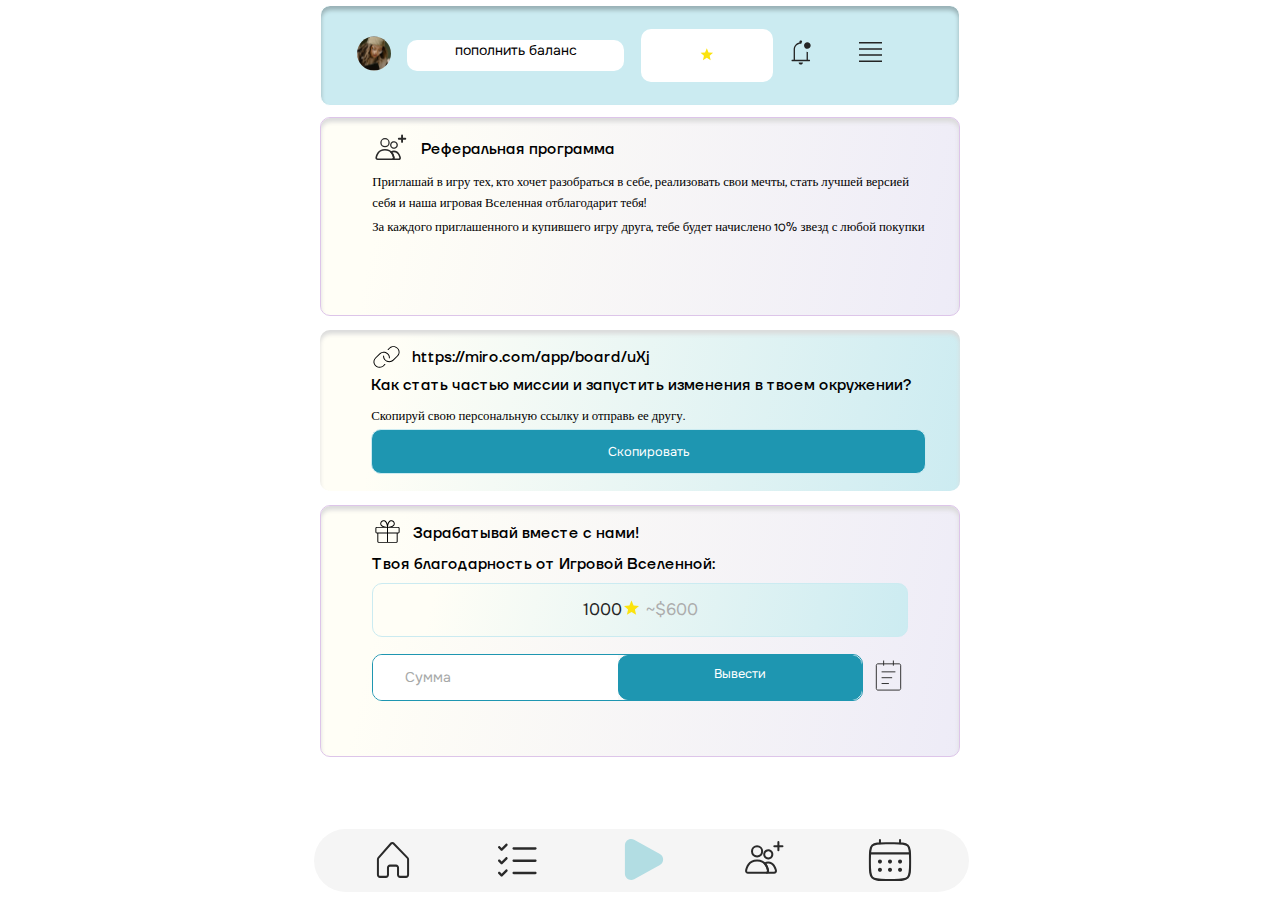
<file: page3.html>
<!DOCTYPE html><html lang="ru"><head><meta charset="UTF-8"><meta name="viewport" content="width=device-width,initial-scale=1"><meta http-equiv="X-UA-Compatible" content="ie=edge"><title>IGame</title><script src="https://telegram.org/js/telegram-web-app.js"></script><link rel="stylesheet" href="css/style.min.css"></head><body style="background-color:white; overflow: hidden;"><header class="header"><div class="header__container"><div class="header__inner"><div class="logo"><a href="#" id="avatarLink"><img src="icons/Ellipse 1.svg" alt="logo"></a></div><div class="about"><div class="about__name"><span id="userName"></span></div><div class="about__balancegive"><a href="#">пополнить баланс</a></div></div><div class="balance"><span id="balance"></span><a href="#"><svg xmlns="http://www.w3.org/2000/svg" width="15" height="15" viewBox="0 0 15 15" fill="none"><path d="M3.64062 13.125L4.65625 8.73438L1.25 5.78125L5.75 5.39062L7.5 1.25L9.25 5.39062L13.75 5.78125L10.3437 8.73438L11.3594 13.125L7.5 10.7969L3.64062 13.125Z" fill="#FBE30E"/></svg></a></div><nav class="options"><a href="#" class="notification"><svg xmlns="http://www.w3.org/2000/svg" width="25" height="25" viewBox="0 0 25 25" fill="none"><path d="M11.7732 24.5833C11.183 24.5833 10.6794 24.3752 10.2623 23.9589C9.84531 23.5436 9.6368 23.0441 9.6368 22.4604H13.9175C13.9175 23.0476 13.7077 23.5484 13.288 23.9629C12.8675 24.3765 12.3625 24.5833 11.7732 24.5833ZM3.16266 21.1446C2.97447 21.1446 2.8172 21.0816 2.69085 20.9554C2.56451 20.8292 2.50089 20.6728 2.50001 20.4861C2.49913 20.2994 2.56274 20.1435 2.69085 20.0181C2.81897 19.8928 2.97624 19.8302 3.16266 19.8302H4.64171V9.41557C4.64171 7.69798 5.1895 6.18765 6.28509 4.88457C7.38068 3.58148 8.7696 2.76957 10.4519 2.44884V1.73113C10.4519 1.36571 10.5804 1.05549 10.8375 0.800484C11.0946 0.544599 11.407 0.416656 11.7745 0.416656C12.1421 0.416656 12.4553 0.544599 12.7142 0.800484C12.973 1.05637 13.1025 1.36659 13.1025 1.73113V1.82972C12.9107 2.12679 12.7429 2.42605 12.5989 2.72751C12.4548 3.02896 12.3422 3.34969 12.2609 3.6897L12.025 3.66342C11.9481 3.6564 11.8655 3.6529 11.7772 3.6529C10.1665 3.6529 8.79522 4.21374 7.66341 5.33543C6.5316 6.45712 5.96613 7.81716 5.96702 9.41557V19.8302H17.5886V11.8408C17.7989 11.8802 18.0158 11.9113 18.2394 11.9341C18.4629 11.9569 18.6873 11.96 18.9126 11.9433V19.8302H20.3917C20.5799 19.8302 20.7371 19.8933 20.8635 20.0195C20.9907 20.1456 21.0543 20.3021 21.0543 20.4887C21.0543 20.6754 20.9907 20.8314 20.8635 20.9567C20.7363 21.082 20.579 21.1446 20.3917 21.1446H3.16266ZM18.356 8.83457C17.4362 8.83457 16.6534 8.51515 16.0076 7.87632C15.3617 7.23748 15.0392 6.46238 15.0401 5.551C15.041 4.63963 15.3626 3.86322 16.0049 3.22175C16.6472 2.58029 17.4292 2.26043 18.3507 2.26218C19.2722 2.26394 20.0542 2.58292 20.6965 3.21912C21.3388 3.85533 21.6622 4.63087 21.6666 5.54575C21.671 6.46062 21.349 7.2366 20.7005 7.87369C20.052 8.51077 19.27 8.83063 18.3547 8.83325" fill="#242424"/></svg> </a><a href="#" class="settings"><svg xmlns="http://www.w3.org/2000/svg" width="25" height="25" viewBox="0 0 25 25" fill="none"><path fill-rule="evenodd" clip-rule="evenodd" d="M23 3.53846H0V2H23V3.53846ZM23 9.69231H0V8.15385H23V9.69231ZM23 15.8462H0V14.3077H23V15.8462ZM23 22H0V20.4615H23V22Z" fill="#242424"/></svg></a></nav></div></div></header><section><div class="referal-programm"><div class="referal-programm__maintext"><img src="icons/group-add.svg" alt="referal"><h2 class="h2-referal">Реферальная программа</h2></div><div class="referal-programm__p"><p>Приглашай в игру тех, кто хочет разобраться в себе, реализовать свои мечты, стать лучшей﻿ версией себя и наша игровая Вселенная отблагодарит тебя!</p><p>За каждого приглашенного и купившего игру друга, тебе будет начислено 10% звезд с любой покупки</p></div></div></section><section><div class="referal-link"><div class="referal-link__maintext"><img src="icons/link.svg" alt="link"><h2 class="h2-referal">https://miro.com/app/board/uXj</h2></div><div class="referal-link__p"><h2 class="h2-referal">Как стать частью миссии и запустить изменения в твое﻿м окружении?</h2><p>Скопируй свою персональную ссылку и отправь ее другу.</p></div><a class="referal-link__btn" href="#">Скопировать</a></div></section><section><div class="conclusion"><div class="conclusion__maintext"><img src="icons/gift.svg" alt="logo"><h2 class="h2-referal">Зарабатывай вместе с нами!</h2></div><h2 class="h2-referal">Твоя благодарность от Игровой Вселенной:</h2><div class="currency-block"><div class="currency-amount"><span id="currency-amount">1000<img src="icons/goldstar.svg" alt="star"></span></div><div class="dollar-equivalent">~$<span id="dollar-equivalent">600</span></div></div><div class="currency"><div class="currency-container"><input type="number" id="amount-input" placeholder="Сумма" class="amount-input"> <button id="withdraw-button" class="withdraw-button">Вывести</button></div><a href="#"><img src="icons/transaction.svg" alt="transaction"></a></div></div></section><div class="footer"><ul class="footer__list"><li class="footer__list_1"><a href="/"><img src="icons/footer/home.svg" alt="home"></a></li><li class="footer__list_2"><a href="#"><img src="icons/footer/task.svg" alt="task"></a></li><li class="footer__list_3"><a href="page2.html"><img src="icons/footer/play.svg" alt="play"></a></li><li class="footer__list_4"><a href="page3.html"><img src="icons/footer/add.svg" alt="add"></a></li><li class="footer__list_5"><a href="#"><img src="icons/footer/calendar.svg" alt="calendar"></a></li></ul></div><script src="js/script.js"></script></body></html>
</file>
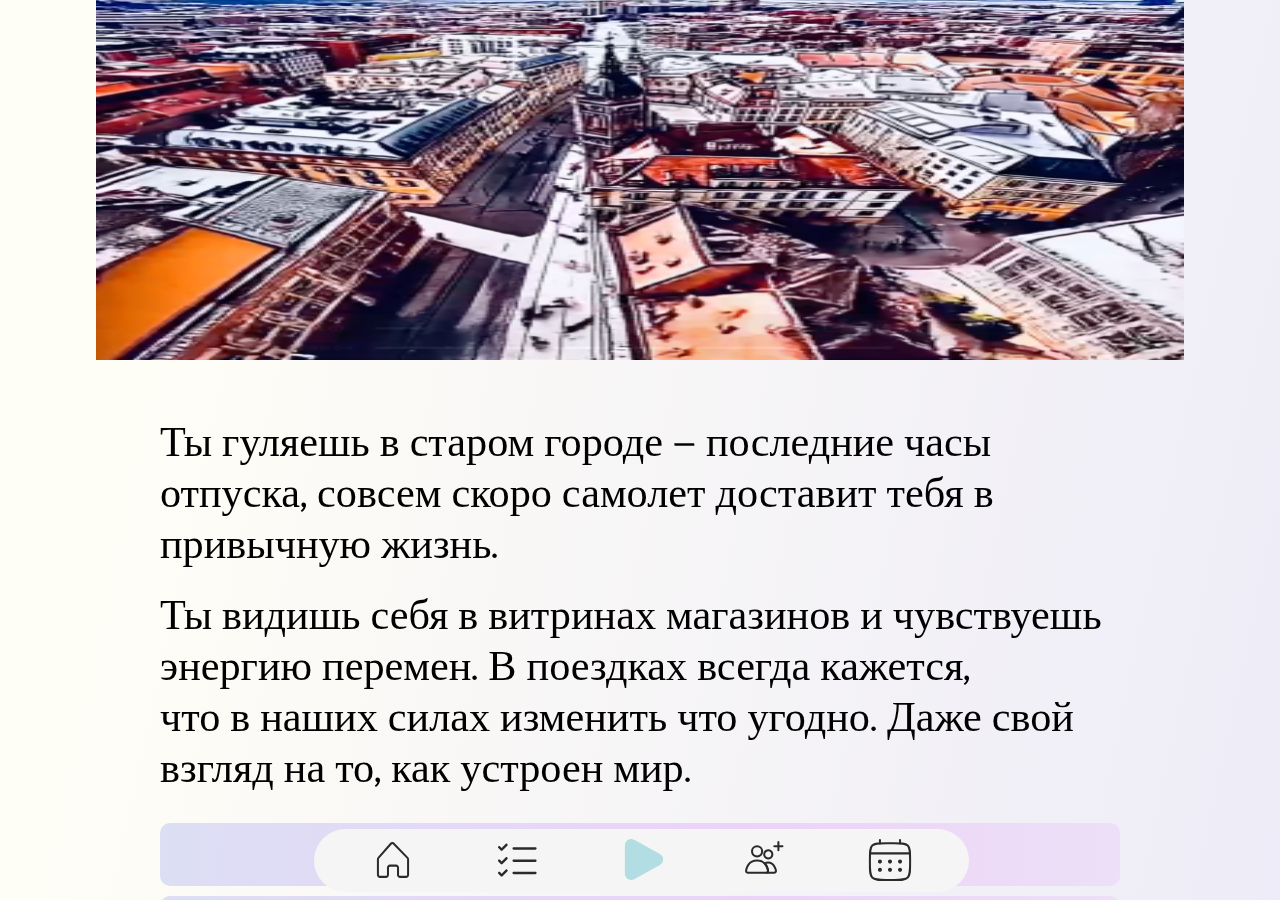
<file: page4.html>
<!DOCTYPE html>
<html lang="ru" style="background-color: white;">

<head>
    <meta charset="UTF-8">
    <meta name="viewport" content="width=device-width,initial-scale=1.0, maximum-scale=1.0,">
    <meta http-equiv="X-UA-Compatible" content="ie=edge">
    <title>IGame</title>
    <script src="https://telegram.org/js/telegram-web-app.js"></script>
    <link href="https://vjs.zencdn.net/8.0.4/video-js.css" rel="stylesheet">
    <link rel="stylesheet" href="https://unpkg.com/swiper/swiper-bundle.min.css">
    <link rel="stylesheet" href="css/style.min.css">
</head>

<body style="overflow: hidden;margin: 0;padding: 0;height: 100%;">

    <body>
        <div class="slider-container">
            <div class="swiper-container">
                <div class="swiper-wrapper">
                    <div class="swiper-slide"><img class="swiper-slide__image" src="icons/imagepage.png" alt="Image">
                        <div class="text-container">
                            <p>Ты гуляешь в старом городе — последние часы отпуска, совсем скоро самолет доставит тебя в
                                привычную жизнь.</p>
                            <p>Ты видишь себя в витринах магазинов и чувствуешь энергию перемен. В поездках всегда
                                кажется, что в наших силах изменить что угодно. Даже свой взгляд на то, как устроен мир.
                            </p>
                        </div>
                        <div class="buttons-container"><a href="#" class="buttons-container__btn">Кнопка 1</a> <a
                                href="#" class="buttons-container__btn">Кнопка 2</a></div>
                        <div class="footer">
                            <ul class="footer__list">
                                <li class="footer__list_1"><a href="/"><img src="icons/footer/home.svg" alt="home"></a>
                                </li>
                                <li class="footer__list_2"><a href="#"><img src="icons/footer/task.svg" alt="task"></a>
                                </li>
                                <li class="footer__list_3"><a href="page2.html"><img src="icons/footer/play.svg"
                                            alt="play"></a></li>
                                <li class="footer__list_4"><a href="page3.html"><img src="icons/footer/add.svg"
                                            alt="add"></a></li>
                                <li class="footer__list_5"><a href="#"><img src="icons/footer/calendar.svg"
                                            alt="calendar"></a></li>
                            </ul>
                        </div>
                    </div>
                    <div class="swiper-slide video-slide"><video id="fullscreen-video"
                            class="video-js fullscreen-video vjs-default-skin" controls preload="auto" data-setup="{}">
                            <source src="img/video_2024-10-19_17-58-58.mp4" type="video/mp4">
                        </video>
                        <div class="icon-overlay" id="icon1"><img src="icons/swipe.png" alt="icon"></div>
                    </div>
                    <div class="swiper-slide">
                        <div class="text-container" style="margin-top: 45px;">
                            <p>Ты гуляешь в старом городе — последние часы отпуска, совсем скоро самолет доставит тебя в
                                привычную жизнь.</p>
                            <p>Ты видишь себя в витринах магазинов и чувствуешь энергию перемен. В поездках всегда
                                кажется, что в наших силах изменить что угодно. Даже свой взгляд на то, как устроен мир.
                            </p>
                        </div>
                        <div class="buttons-container"><a href="#" class="buttons-container__btn">Кнопка 1</a> <a
                                href="#" class="buttons-container__btn">Кнопка 2</a></div>
                        <div class="footer">
                            <ul class="footer__list">
                                <li class="footer__list_1"><a href="/"><img src="icons/footer/home.svg" alt="home"></a>
                                </li>
                                <li class="footer__list_2"><a href="#"><img src="icons/footer/task.svg" alt="task"></a>
                                </li>
                                <li class="footer__list_3"><a href="page2.html"><img src="icons/footer/play.svg"
                                            alt="play"></a></li>
                                <li class="footer__list_4"><a href="page3.html"><img src="icons/footer/add.svg"
                                            alt="add"></a></li>
                                <li class="footer__list_5"><a href="#"><img src="icons/footer/calendar.svg"
                                            alt="calendar"></a></li>
                            </ul>
                        </div>
                    </div>
                    <div class="swiper-slide">
                        <div class="exercise" style="margin-top: 12px;"><span>ЗАДАНИЕ 1</span></div>
                        <div class="exercise-text">
                            <p>Для получения в реальности желаемого необходимо предпринять конкретные действия, которые
                                вам подсказывает психика.</p>
                            <p>Пожалуйста, напиши свою цель одним сообщением ниже и отправь.</p>
                            <p>Помни, что цель должна быть понятна, выражена в количественных и качественных показателях
                                и достижима в ближайшем будущем.</p>
                            <p>Например, ...</p>
                        </div>
                        <div class="response-block">
                            <p class="response-label">Запишите свой ответ:</p><textarea
                                class="response-input"></textarea> <button class="response-button">Отправить</button>
                        </div>
                        <div class="footer">
                            <ul class="footer__list">
                                <li class="footer__list_1"><a href="/"><img src="icons/footer/home.svg" alt="home"></a>
                                </li>
                                <li class="footer__list_2"><a href="#"><img src="icons/footer/task.svg" alt="task"></a>
                                </li>
                                <li class="footer__list_3"><a href="page2.html"><img src="icons/footer/play.svg"
                                            alt="play"></a></li>
                                <li class="footer__list_4"><a href="page3.html"><img src="icons/footer/add.svg"
                                            alt="add"></a></li>
                                <li class="footer__list_5"><a href="#"><img src="icons/footer/calendar.svg"
                                            alt="calendar"></a></li>
                            </ul>
                        </div>
                    </div>
                </div>
            </div>
        </div>
        <script src="https://vjs.zencdn.net/8.0.4/video.min.js"></script>
        <script src="https://unpkg.com/swiper/swiper-bundle.min.js"></script>
        <script src="js/script.js"></script>
    </body>
</body>

</html>
</file>
<file: css/style.min.css>
@import url(https://fonts.googleapis.com/css2?family=Onest:wght@100..900&display=swap);
@import url(https://fonts.googleapis.com/css2?family=Catamaran:wght@100..900&display=swap);
@font-face {
    font-family: Firs;
    src:
        url(../fonts/TTFirsNeue-Medium.ttf) format("ttf"),
        url(../fonts/TTFirsNeue-Medium.woff) format("woff");
    font-style: normal;
    font-weight: 500;
}
*,
::after,
::before {
    box-sizing: border-box;
}
ol[class],
ul[class] {
    padding: 0;
}
blockquote,
body,
dd,
dl,
figcaption,
figure,
h1,
h2,
h3,
h4,
li,
ol,
p,
ul[class] {
    margin: 0;
}
article > * + * {
    margin-top: 1em;
}
button,
input,
select,
textarea {
    font: inherit;
}
input[type="number"]::-webkit-inner-spin-button,
input[type="number"]::-webkit-outer-spin-button {
    -webkit-appearance: none;
    margin: 0;
}
input[type="number"] {
    -moz-appearance: textfield;
}
@media (prefers-reduced-motion: reduce) {
    * {
        animation-duration: NaNs !important;
        animation-iteration-count: 1 !important;
        transition-duration: NaNs !important;
        scroll-behavior: auto !important;
    }
}
.header__container {
    width: 100%;
    margin: 0;
    border: 1px solid var(--Miscellaneous-Sidebar-Fill---Selected, #fff);
    box-shadow: 0 4px 4px 0 rgba(0, 0, 0, 0.25) inset;
    background: #cbebf1;
    border-radius: 10px;
    padding: 0 10px 0 10px;
}
.header {
    margin-top: 2vh;
}
.header__inner {
    height: 11vh;
    width: 100%;
    display: flex;
    justify-content: space-between;
    align-items: center;
}
.about {
    font-size: 2.7vw;
    width: 34.4vw;
}
.about__name {
    text-transform: uppercase;
    font-family: Catamaran;
    font-weight: 400;
    margin-left: 2px;
}
.about__balancegive {
    padding: 0.5vh 9px;
    font-family: Onest;
    height: 3.22vh;
    background: var(--Miscellaneous-Sidebar-Fill---Selected, #fff);
    border-radius: 10px;
    text-align: center;
    font-weight: 400;
}
.about__balancegive a {
    display: inline-block;
    position: relative;
    z-index: 1;
    padding: 5px;
    margin: -5px;
    text-decoration: none;
    color: #000;
    text-transform: lowercase;
}
.balance {
    font-family: Onest;
    display: flex;
    background: var(--Miscellaneous-Sidebar-Fill---Selected, #fff);
    width: 17.33vw;
    font-weight: 400;
    font-size: 2.7vw;
    height: 5.85vh;
    padding: 7px 14px;
    justify-content: center;
    align-items: center;
    border-radius: 10px;
    pointer-events: none;
    cursor: default;
}
.balance a {
    margin-top: 2px;
}
.options {
    display: flex;
    justify-content: space-between;
}
.notification {
    height: 3.36vh;
    width: 6.67vw;
}
.settings {
    margin-left: 5px;
    height: 3.36vh;
    width: 6.67vw;
}
.advertising {
    margin-top: 1.23vh;
    width: 100%;
}
.advertising__blocks {
    display: flex;
    justify-content: space-between;
    align-items: center;
    flex-wrap: wrap;
    width: 20.27vw;
    height: 9.36vh;
    border-radius: 10px;
    box-shadow: 0 4px 4px 0 rgba(0, 0, 0, 0.25);
    background: var(--Miscellaneous-Sidebar-Fill---Selected, #fff);
}
.motivation {
    margin-top: 1.23vh;
    height: 16.43vh;
    width: 100%;
    padding: 15px 10px;
    display: flex;
    justify-content: space-around;
    align-items: center;
    border-radius: 10px;
    border: 1px solid #cbebf1;
    background: linear-gradient(112deg, #fffef6 21.46%, #edebf7 107.28%);
    box-shadow: 0 4px 4px 0 #dbdbdb inset;
    gap: 10px;
}
.motivation__text {
    display: flex;
    flex-direction: column;
    align-items: flex-start;
    gap: 10px;
}
.motivation__text_title {
    color: var(--Miscellaneous-Floating-Tab---Text-Unselected, #000);
    font-family: Firs;
    font-size: 3.5vw;
    font-weight: 500;
}
.motivation__text_subtitle {
    color: var(--Miscellaneous-Floating-Tab---Text-Unselected, #000);
    font-family: Catamaran;
    font-size: 2.26vw;
    font-weight: 400;
}
.motivation__logo-icon {
    height: 13vh;
    width: 20vw;
}
.progress {
    display: block;
    width: 100%;
    height: 17.4vh;
    margin-top: 1.23vh;
    padding: 2.31vh 10px 20px 10px;
    border-radius: 10px;
    border: 1px solid #cbebf1;
    background: linear-gradient(102deg, #fffef6 11.35%, #edebf7 102.05%);
    box-shadow: 0 4px 4px 0 #f1eff7 inset;
    text-align: left;
    text-decoration: none;
    color: #000;
}
.progress__title {
    color: #344b57;
    font-family: Firs;
    font-size: 4vw;
    font-style: normal;
    font-weight: 500;
}
.progress__bar {
    width: 100%;
    border-radius: 50px;
    background: #fbfffe;
    height: 3.3vh;
    margin: 2vh 0;
}
.progress__bar-fill {
    height: 100%;
    border-radius: 50px;
    background: #cbebf1;
    width: 0%;
}
.progress__subtitle {
    color: #344b57;
    font-family: Firs;
    font-size: 4vw;
    font-weight: 500;
}
.progress__subtitle svg {
    position: relative;
    top: 0.46vh;
    margin-right: 5px;
}
.menu {
    font-family: Firs;
    margin-top: 1.3vh;
    display: grid;
    grid-template-columns: repeat(2, 1fr);
    grid-template-rows: 12.4vh 12.4vh;
    gap: 1vh;
}
.menu__blocks {
    width: 164px;
    padding: 40px 28px;
    border-radius: 10px;
    text-align: center;
    border: 1px solid var(--Miscellaneous-Sidebar-Fill---Selected, #fff);
    background: #cbebf1;
    box-shadow: 0 4px 4px 0 #bedadf inset;
    text-decoration: none;
    color: #000;
    display: flex;
    justify-content: center;
    color: #344b57;
    font-size: 4vw;
    font-style: normal;
    font-weight: 500;
    align-items: center;
}
.menu__blocks svg {
    position: relative;
    top: 2px;
    left: 5px;
}
footer{
    padding-bottom: 50px;
}
.footer {
    margin-bottom: 22px;
    position: fixed;
    bottom:0;
    z-index: 3;
    left: 5vw;
    height: 6.98vh;
    width: 90vw;
    padding: 6px 30px;
    border-radius: 50px;
    background: #f5f5f5;
}
.footer__list {
    display: flex;
    justify-content: space-between;
    align-items: center;
    list-style-type: none;
}
.footer__list_1 img,
.footer__list_2 img,
.footer__list_3 img,
.footer__list_4 img,
.footer__list_5 img {
    width: 10.67vw;
    height: 5.37vh;
}
.about__game {
    width: 100%;
    padding: 1.85vh 10px;
    margin-top: 1.29vh;
    border-radius: 10px;
    border: 1px solid #cbebf1;
    background: linear-gradient(112deg, #fffef6 21.46%, #edebf7 107.28%);
    box-shadow: 0 4px 4px 0 #dbdbdb inset;
}
.about__game-title {
    color: var(--Miscellaneous-Floating-Tab---Text-Unselected, #000);
    font-family: Firs;
    font-size: 4vw;
    font-weight: 500;
    height: 15px;
}
.about__game-subtitle {
    margin-top: 10px;
    color: var(--Miscellaneous-Floating-Tab---Text-Unselected, #000);
    font-family: Catamaran;
    font-size: 2.7vw;
    font-weight: 400;
    text-align: start;
}
.block {
    width: 100%;
    display: flex;
    align-items: center;
    text-decoration: none;
    height: 8vh;
    padding: 1.85vh 10px;
    margin-top: 1.3vh;
    border-radius: 10px;
    border: 1px solid #cbebf1;
    background: linear-gradient(102deg, #fffef6 11.35%, #cbebf1 102.05%);
    box-shadow: 0 4px 4px 0 #dbdbdb inset;
}
.series__block-logo img {
    margin-right: 10px;
    margin-top: 5px;
}
.main-text {
    flex-grow: 1;
}
.main-text__title {
    font-family: Firs;
    font-size: 3.6vw;
    font-weight: 500;
}
.main-text__subtitle {
    color: var(--Miscellaneous-Floating-Tab---Text-Unselected, #000);
    font-family: Firs;
    font-size: 2.4vw;
    font-weight: 400;
}
.modal {
    display: none;
    position: fixed;
    top: 0;
    left: 0;
    width: 100vw;
    height: 100vh;
    background-color: rgba(0, 0, 0, 0.6);
    justify-content: center;
    align-items: center;
    z-index: 1000;
}
.modal-content {
    width: 292px;
    height: 586px;
    border-radius: 10px;
    border: 1px solid #1e96b1;
    background: linear-gradient(102deg, #fffef6 11.35%, #cbebf1 102.05%);
    padding: 30px;
    border-radius: 10px;
    display: flex;
    flex-direction: column;
    align-items: center;
}
.modal-header {
    display: flex;
    justify-content: center;
    align-items: center;
    width: 100%;
    margin-bottom: 15px;
}
.image__logo {
    width: 38px;
    height: auto;
    margin-right: 5px;
}
.title {
    font-size: 3.6vw;
    margin: 0;
    color: var(--Miscellaneous-Floating-Tab---Text-Unselected, #000);
    text-align: center;
    font-family: Firs;
    font-style: normal;
    font-weight: 500;
}
.subtitle {
    font-size: 2.2vw;
    margin: 0;
    color: var(--Miscellaneous-Floating-Tab---Text-Unselected, #000);
    text-align: center;
    font-family: Firs;
    font-size: 10px;
    font-style: normal;
    font-weight: 400;
}
.modal-image {
    width: 229px;
    height: 145px;
    margin-bottom: 2.31vh;
}
.modal-text {
    width: 100%;
    font-size: 2.5vw;
    color: #000;
    line-height: 1.3;
}
.text {
    margin-bottom: 8px;
    color: var(--Miscellaneous-Floating-Tab---Text-Unselected, #000);
    font-family: Catamaran;
    font-size: 2.5vw;
    font-weight: 400;
}
.list {
    margin-left: 10px;
    margin-bottom: 8px;
}
.list ol {
    list-style: decimal;
}
.buy-btn {
    width: 40vw;
    padding: 10px 19px;
    background-color: #1e96b1;
    color: #fff;
    font-size: 2.5vw;
    border: 1px solid #1e96b1;
    border-radius: 10px;
    cursor: pointer;
    margin-top: 7px;
    color: var(--Miscellaneous-Sidebar-Fill---Selected, #fff);
    text-align: center;
    font-family: Onest;
    font-size: 2.5vw;
    font-weight: 400;
}
.modal:active {
    display: none;
}
.referal-programm {
    margin-top: 1.23vh;
    width: 100%;
    height: 22.11vh;
    padding: 1.3vh 2.67vw 1.85vh 4vw;
    border-radius: 10px;
    border: 1px solid #ddc5e9;
    background: linear-gradient(102deg, #fffef6 11.35%, #edebf7 102.05%);
    box-shadow: 0 4px 4px 0 #dbdbdb inset;
}
.referal-programm__maintext {
    display: flex;
    align-items: center;
    margin-bottom: -10px;
}
.referal-programm__maintext img {
    margin-right: 10px;
}
.h2-referal {
    color: var(--Miscellaneous-Floating-Tab---Text-Unselected, #000);
    font-family: Firs;
    font-size: 3.5vw;
    font-weight: 500;
    text-decoration: none;
}
.referal-programm__p {
    color: var(--Miscellaneous-Floating-Tab---Text-Unselected, #000);
    font-family: Catamaran;
    font-size: 2.7vw;
    font-weight: 400;
    margin-top: 1.54vh;
    font-weight: 400;
}
.referal-programm__p p {
    margin-bottom: 1.23vh;
}
.referal-programm__p p:last-child {
    margin-bottom: 0;
}
.referal-link {
    margin-top: 1.54vh;
    width: 100%;
    padding: 1.3vh 2.67vw 1.85vh 4vw;
    border-radius: 10px;
    border: 1px solid var(--, #fffef6);
    background: linear-gradient(102deg, #fffef6 11.35%, #cbebf1 102.05%);
    box-shadow: 0 4px 4px 0 #dbdbdb inset;
}
.referal-link__maintext {
    display: flex;
    align-items: center;
    margin-bottom: 1.2vh;
}
.referal-link__maintext img {
    margin-right: 10px;
}
.referal-link__p P {
    color: var(--Miscellaneous-Floating-Tab---Text-Unselected, #000);
    font-family: Catamaran;
    font-size: 2.7vw;
    font-style: normal;
    font-weight: 400;
    margin-bottom: 1.2vh;
}
.referal-link__p .h2-referal {
    margin-bottom: 1.2vh;
    font-weight: 500;
}
.referal-link__btn {
    display: flex;
    justify-content: center;
    align-items: center;
    text-decoration: none;
    color: var(--Miscellaneous-Sidebar-Fill---Selected, #fff);
    text-align: center;
    font-family: Onest;
    font-size: 2.7vw;
    font-style: normal;
    font-weight: 400;
    width: 100%;
    height: 5.23vh;
    padding: 7px 15px;
    border-radius: 10px;
    border: 1px solid #cbebf1;
    background: #1e96b1;
}
.conclusion {
    margin-top: 1.54vh;
    width: 100%;
    height: 25.4vh;
    padding: 1.3vh 4vw;
    border-radius: 10px;
    border: 1px solid #ddc5e9;
    background: linear-gradient(102deg, #fffef6 11.35%, #edebf7 102.05%);
    box-shadow: 0 4px 4px 0 #dbdbdb inset;
}
.conclusion__maintext {
    display: flex;
    align-items: center;
    margin-bottom: 1.85vh;
}
.conclusion__maintext img {
    margin-right: 10px;
}
.currency-block {
    margin-top: 1.83vh;
    display: flex;
    justify-content: center;
    align-items: center;
    width: 100%;
    height: 5.23vh;
    border-radius: 10px;
    border: 1px solid #cbebf1;
    background: linear-gradient(102deg, #fffef6 11.35%, #cbebf1 102.05%);
}
.currency-amount {
    display: flex;
    color: #242424;
    font-family: Onest;
    font-size: 3.5vw;
    font-weight: 400;
    margin-right: 5px;
    margin-bottom: 2px;
}
.currency-amount img {
    position: relative;
    top: 0.5vh;
}
.dollar-equivalent {
    color: #acacac;
    text-align: center;
    font-family: Onest;
    font-size: 2.7vw;
    font-weight: 400;
}
.currency {
    display: flex;
    align-items: center;
    margin-top: 1.3vh;
    width: 100%;
}
.currency a {
    margin-left: 0.5vw;
}
.currency-container {
    display: flex;
    width: 70.4vw;
    height: 5.23vh;
    border-radius: 10px;
    border: 1px solid #1e96b1;
    overflow: hidden;
    background-color: #f9f9f9;
}
.amount-input {
    width: 50%;
    flex: 1;
    border: none;
    padding-left: 4vw;
    padding-top: 1.23vh;
    padding-bottom: 1.23vh;
    padding-right: 6px;
    color: #a6a8a7;
    font-family: Onest;
    font-size: 2.7vw;
    font-weight: 400;
    outline: 0;
}
.amount-input::placeholder {
    color: #a6a8a7;
    font-family: Onest;
    font-size: 2.7vw;
    font-weight: 400;
}
.withdraw-button {
    width: 50%;
    border: none;
    padding: 1.23vh 4vw;
    cursor: pointer;
    color: var(--Miscellaneous-Sidebar-Fill---Selected, #fff);
    text-align: center;
    font-family: Onest;
    font-size: 2.7vw;
    font-weight: 400;
    border-radius: 10px;
    border: 1px solid #1e96b1;
    background: #1e96b1;
}
.slider-container {
    display: flex;
    justify-content: center;
    align-items: center;
    width: 100vw;
    height: 100vh;
}
.swiper-container {
    width: 100%;
    height: 100%;
    overflow: hidden;
}
.swiper-slide {
    display: flex;
    flex-direction: column;
    justify-content: flex-start;
    align-items: center;
    background: linear-gradient(102deg, #fffef6 11.35%, #edebf7 102.05%);
    padding: 0;
}
.swiper-slide__image {
    width: 100vw;
    height: 44.5vh;
}
.text-container {
    margin: 8vw 0 0 0;
    width: 84.27vw;
    color: var(--Miscellaneous-Floating-Tab---Text-Unselected, #000);
    font-family: Catamaran;
    font-size: 4vw;
    font-weight: 400;
    line-height: 4vw;
}
.text-container p:last-child {
    margin-top: 15px;
}
.buttons-container {
    display: flex;
    flex-direction: column;
    gap: 10px;
    margin-top: 3.69vh;
}
.buttons-container__btn {
    width: 84.27vw;
    padding: 10px 19px;
    text-decoration: none;
    border-radius: 10px;
    background: linear-gradient(271deg, #edebf7 -35.22%, #ecd3f8 37.21%, #cbebf1 168.81%);
    color: var(--Miscellaneous-Floating-Tab---Text-Unselected, #000);
    text-align: center;
    font-family: Onest;
    font-size: 2.67vw;
    font-weight: 400;
    border: none;
}
.swiper-slide:nth-child(2) {
    background-color: #f08080;
}
.swiper-slide:nth-child(3) {
    background-color: #90ee90;
}
.swiper-slide:nth-child(4) {
    background-color: #ffb6c1;
}
.video-slide {
    position: relative;
}
.fullscreen-video {
    width: 100%;
    height: 100vh;
    object-fit: cover;
}
.exercise {
    display: flex;
    justify-content: center;
    width: 81.87vw;
    padding: 15px 10px;
    border-radius: 10px;
    background: linear-gradient(271deg, #edebf7 -35.22%, #ecd3f8 37.21%, #cbebf1 168.81%);
    color: var(--Miscellaneous-Floating-Tab---Text-Unselected, #000);
    font-family: Firs;
    font-size: 4vw;
    font-weight: 500;
}
.exercise-text {
    display: flex;
    flex-direction: column;
    justify-content: flex-start;
    margin: 8vw 3.69vh 0 8vw;
    line-height: 20px;
}
.exercise-text p {
    margin-bottom: 15px;
}
.exercise-text p:last-child {
    margin-bottom: 25px;
}
.response-block {
    width: 81.87vw;
    height: 27.61vh;
    padding: 15px 10px 15px 15px;
    display: flex;
    flex-direction: column;
    border-radius: 10px;
    border: 1px solid #ddc5e9;
    background: linear-gradient(102deg, #fffef6 11.35%, #edebf7 102.05%);
    box-shadow: 0 4px 4px 0 #dbdbdb inset;
}
.response-label {
    color: var(--Miscellaneous-Floating-Tab---Text-Unselected, #000);
    font-family: Firs;
    font-size: 4vw;
    font-style: normal;
    font-weight: 500;
}
.response-input {
    flex-grow: 1;
    resize: none;
    overflow-y: auto;
    margin-bottom: 10px;
    border: none;
    color: var(--Miscellaneous-Floating-Tab---Text-Unselected, #000);
    font-family: Firs;
    font-size: 3vw;
    font-style: normal;
    font-weight: 400;
    background: rgba(237, 235, 247, 0.23);
}
.response-input:focus {
    outline: 0;
}
.response-button {
    height: 34px;
    padding: 7px 4vw;
    color: var(--Miscellaneous-Floating-Tab---Text-Unselected, #000);
    border: none;
    cursor: pointer;
    border-radius: 10px;
    background: linear-gradient(271deg, #edebf7 -35.22%, #ecd3f8 37.21%, #cbebf1 168.81%);
}
.icon-overlay {
    position: absolute;
    bottom: 50px;
    right: 30px;
    z-index: 10;
    display: block;
}
.icon-overlay img {
    width: 62px;
    height: 62px;
}
@media (min-width: 376px) {
    .menu__blocks {
        width: 100%;
    }
}
@media (max-width: 576px) {
    body {
        margin: 0 20px 0 20px;
    }
    .footer {
        width: 92vw;
        left: 4vw;
    }
    .progress__subtitle svg {
        top: 4;
    }
}
@media (min-width: 577px) {
    body {
        margin: 0 10% 0 10%;
    }
    .about {
        width: 27.4vw;
    }
    .about__name {
        font-size: 1.88vw;
    }
    .about__balancegive {
        height: 3.8vh;
        font-size: 2.3vw;
    }
    .logo {
        margin-left: 2vw;
    }
    .balance {
        font-size: 2.4vw;
        width: 15.33vw;
    }
    .balance svg {
        width: 2vw;
    }
    .motivation__text_title {
        font-size: 2.8vw;
    }
    .motivation__text_subtitle {
        font-size: 2vw;
    }
    .progress__title {
        font-size: 3vw;
    }
    .progress__bar {
        height: 4vh;
        margin: 1.4vh 0;
    }
    .progress__subtitle {
        font-size: 3vw;
    }
    .progress__subtitle svg {
        top: 1;
    }
    .menu__blocks {
        font-size: 2.7vw;
    }
    .footer {
        width: 80vw;
        left: 10.5vw;
        margin-bottom: 14px;
    }
    .about__game-title {
        font-size: 2.8vw;
    }
    .about__game-subtitle {
        font-size: 2vw;
    }
    .main-text__title {
        font-size: 2.8vw;
    }
    .main-text__subtitle {
        font-size: 2vw;
    }
    .modal-content {
        width: 53vw;
        height: 80vh;
    }
    .modal-header {
        margin-bottom: 1.7vh;
    }
    .modal-image {
        width: 45vw;
        height: 20vh;
        margin-bottom: 1.7vh;
    }
    .modal-text {
        font-size: 1.6vw;
    }
    .image__logo {
        width: 6.5vw;
        margin-right: 1vw;
    }
    .title {
        font-size: 2.8vw;
    }
    .subtitle {
        font-size: 2vw;
    }
    .text {
        max-width: 320px;
        font-size: 1.6vw;
    }
    .buy-btn {
        width: 35vw;
        font-size: 2vw;
    }
    .h2-referal {
        font-size: 2.8vw;
    }
    .referal-programm__p {
        font-size: 2.3vw;
    }
    .referal-programm__p p {
        margin-bottom: 1vh;
    }
    .referal-link__p p {
        font-size: 2.3vw;
    }
    .referal-link__btn {
        width: 100%;
        height: 4.8vh;
        font-size: 2.3vw;
    }
    .conclusion__maintext {
        margin-bottom: 1.4vh;
    }
    .currency-block {
        width: 100%;
        height: 4.8vh;
        margin-top: 2vh;
    }
    .currency-amount img {
        position: relative;
        top: 0;
    }
    .currency {
        margin-top: 2vh;
    }
    .currency img {
        width: 8vw;
    }
    .amount-input {
        padding-left: 3.3vw;
        font-size: 2.3vw;
    }
    .amount-input::placeholder {
        font-size: 2.3vw;
    }
    .withdraw-button {
        font-size: 2.3vw;
    }
    .swiper-slide__image {
        width: 85vw;
        height: 40vh;
    }
    .text-container {
        margin-top: 4.6vw;
        width: 75vw;
        font-size: 3.3vw;
    }
    .text-container p:last-child {
        margin-top: 1.5vw;
    }
    .buttons-container {
        margin-top: 3vh;
    }
    .buttons-container__btn {
        width: 75vw;
    }
}
@media (min-width: 768px) {
    .advertising__blocks {
        width: 140px;
        height: 86px;
    }
    .options {
        width: 11vw;
        margin-right: 1.5vw;
    }
    .logo {
        margin-left: 1.5vw;
    }
    .balance svg {
        width: 3vw;
    }
    .about__name {
        font-size: 1.7vw;
    }
    .about__balancegive {
        padding-top: 3px;
        height: 3.7vh;
        font-size: 2vw;
    }
    .motivation__text_title {
        font-size: 2.1vw;
    }
    .motivation__text_subtitle {
        font-size: 1.6vw;
    }
    .progress__title {
        font-size: 2.77vw;
    }
    .progress__bar {
        height: 3.7vh;
        margin: 1.2vh 0;
    }
    .progress__subtitle {
        font-size: 2.77vw;
    }
    .progress__subtitle svg {
        top: 1;
    }
    .progress__subtitle svg {
        width: 3vw;
    }
    .menu__blocks {
        font-size: 2.5vw;
    }
    .menu__blocks svg {
        width: 3vw;
    }
    .about__game-title {
        font-size: 2.1vw;
    }
    .about__game-subtitle {
        font-size: 1.6vw;
    }
    .main-text__title {
        font-size: 2.1vw;
    }
    .main-text__subtitle {
        font-size: 1.6vw;
    }
    .modal-content {
        width: 49vw;
        height: 80vh;
    }
    .modal-header {
        margin-bottom: 1.7vh;
    }
    .modal-image {
        width: 42vw;
        height: 24vh;
        margin-bottom: 1.7vh;
    }
    .modal-text {
        font-size: 1.4vw;
    }
    .image__logo {
        width: 5vw;
        margin-right: 1vw;
    }
    .title {
        font-size: 2.2vw;
    }
    .subtitle {
        font-size: 1.4vw;
    }
    .text {
        max-width: 400px;
        font-size: 1.4vw;
    }
    .buy-btn {
        width: 32vw;
        font-size: 1.6vw;
    }
    .h2-referal {
        font-size: 2.4vw;
    }
    .referal-programm__maintext img {
        width: 4.4vw;
    }
    .referal-programm__p {
        font-size: 1.85vw;
    }
    .referal-programm__p p {
        margin-bottom: 0.5vh;
    }
    .referal-link__maintext {
        margin-bottom: 0.5vh;
    }
    .referal-link__maintext img {
        width: 4.4vw;
    }
    .referal-link__p p {
        margin-bottom: 0.8vh;
        font-size: 2vw;
    }
    .referal-link__btn {
        width: 100%;
        height: 4.8vh;
        font-size: 2vw;
    }
    .conclusion__maintext {
        margin-bottom: 1.4vh;
    }
    .conclusion__maintext {
        margin-bottom: 0.8vh;
    }
    .conclusion__maintext img {
        width: 4.6vw;
    }
    .currency-block {
        width: 100%;
        height: 4.8vh;
        margin-top: 1vh;
    }
    .dollar-equivalent {
        font-size: 2.4vw;
    }
    .currency-amount {
        font-size: 2.4vw;
    }
    .currency-amount img {
        position: relative;
        top: 0;
    }
    .currency {
        margin-top: 1.7vh;
        height: 4.8vh;
    }
    .currency img {
        width: 7.5vw;
    }
    .amount-input {
        padding-left: 3.3vw;
        font-size: 2.3vw;
    }
    .amount-input::placeholder {
        font-size: 2.3vw;
    }
    .withdraw-button {
        font-size: 2.3vw;
    }
}
@media (min-width: 992px) {
    .logo {
        margin-left: 2vw;
    }
    body {
        margin: 0 15% 0 15%;
    }
    .options {
        width: 10vw;
        margin-right: 2vw;
    }
    .about {
        width: 25.4vw;
    }
    .about__name {
        font-size: 1.6vw;
    }
    .about__balancegive {
        height: 3.7vh;
        padding-top: 0.4vh;
        font-size: 1.6vw;
    }
    .balance {
        font-size: 2vw;
        width: 14.33vw;
    }
    .progress {
        padding: 2.31vh 3.5vw 20px 2.8vw;
    }
    .progress__title {
        font-size: 2vw;
    }
    .progress__bar {
        height: 3.7vh;
        margin: 1.2vh 0;
    }
    .progress__subtitle {
        font-size: 2vw;
    }
    .progress__subtitle svg {
        left: 0;
        top: 1;
    }
    .motivation__text_title {
        font-size: 2vw;
    }
    .motivation__text_subtitle {
        font-size: 1.5vw;
    }
    .menu__blocks {
        font-size: 2.3vw;
    }
    .menu__blocks svg {
        width: 2vw;
    }
    .progress__subtitle svg {
        width: 2vw;
    }
    .footer {
        width: 70.5vw;
        left: 14.7vw;
    }
    .about__game-title {
        font-size: 1.8vw;
    }
    .about__game-subtitle {
        font-size: 1.3vw;
    }
    .main-text__title {
        font-size: 1.8vw;
    }
    .main-text__subtitle {
        font-size: 1.3vw;
    }
    .modal-content {
        width: 450px;
        height: 80vh;
    }
    .modal-header {
        margin-bottom: 1.7vh;
    }
    .modal-image {
        width: 390px;
        height: 25vh;
        margin-bottom: 1.7vh;
    }
    .modal-text {
        font-size: 1.2vw;
    }
    .image__logo {
        width: 4vw;
        margin-right: 1vw;
    }
    .title {
        font-size: 1.5vw;
    }
    .subtitle {
        font-size: 1vw;
    }
    .text {
        font-size: 1.2vw;
    }
    .buy-btn {
        width: 30vw;
        font-size: 1.3vw;
    }
    .h2-referal {
        font-size: 1.8vw;
    }
    .referal-programm__maintext img {
        width: 3.8vw;
    }
    .referal-programm__p {
        font-size: 1.45vw;
    }
    .referal-programm__p p {
        margin-bottom: 0.6vh;
    }
    .referal-link__maintext {
        margin-bottom: 0.6vh;
    }
    .referal-link__maintext img {
        width: 4vw;
    }
    .referal-link__p p {
        margin-bottom: 0.6vh;
        font-size: 1.7vw;
    }
    .referal-link__btn {
        width: 100%;
        height: 4.3vh;
        font-size: 1.7vw;
    }
    .conclusion__maintext {
        margin-bottom: 0.6vh;
    }
    .conclusion__maintext img {
        width: 4vw;
    }
    .currency-block {
        width: 100%;
        height: 4.3vh;
        margin-top: 1vh;
    }
    .dollar-equivalent {
        font-size: 2vw;
    }
    .currency-amount {
        font-size: 2vw;
    }
    .currency-amount img {
        position: relative;
        top: 0;
    }
    .currency {
        margin-top: 1.7vh;
        height: 4.8vh;
    }
    .currency img {
        width: 6vw;
    }
    .amount-input {
        padding-left: 3vw;
        font-size: 1.7vw;
    }
    .amount-input::placeholder {
        font-size: 1.7vw;
    }
    .withdraw-button {
        font-size: 1.7vw;
    }
}
@media (min-width: 1280px) {
    body {
        overflow: auto;
        margin: 0 25% 0 25%;
    }
    .header {
        margin-top: 5px;
    }
    .options {
        width: 10.5vw;
        margin-right: 2vw;
    }
    .about {
        width: 17vw;
    }
    .about__name {
        font-size: 1.1vw;
    }
    .about__balancegive {
        height: 3.4vh;
        padding-top: 0.1vh;
        font-size: 1.1vw;
    }
    .balance {
        font-size: 1.1vw;
        width: 10.33vw;
    }
    .balance svg {
        width: 2vw;
    }
    .advertising__blocks {
        height: 70px;
    }
    .motivation__text {
        gap: 0;
    }
    .motivation__text_title {
        font-size: 1.3vw;
    }
    .motivation__text_subtitle {
        font-size: 0.9vw;
    }
    .motivation__logo-icon {
        width: 150px;
        margin-right: 80px;
    }
    .progress {
        padding: 2.31vh 3vw 20px 2vw;
    }
    .progress__title {
        font-size: 1.3vw;
    }
    .progress__bar {
        height: 4vh;
        margin: 1vh 0;
    }
    .progress__subtitle {
        font-size: 1.4vw;
    }
    .progress__subtitle svg {
        left: 0;
        top: 0;
        width: 1.5vw;
        margin-right: 0;
    }
    .menu {
        gap: 2vh;
    }
    .menu__blocks {
        font-size: 1.3vw;
    }
    .menu__blocks svg {
        width: 2vw;
    }
    .footer {
        width: 51.2vw;
        left: 24.5vw;
        margin-bottom: 8px;
    }
    .footer__list_1 img,
    .footer__list_2 img,
    .footer__list_3 img,
    .footer__list_4 img,
    .footer__list_5 img {
        width: 7.67vw;
    }
    .about__game-title {
        font-size: 1.4vw;
    }
    .about__game-subtitle {
        font-size: 1.05vw;
    }
    .main-text__title {
        font-size: 1.15vw;
    }
    .main-text__subtitle {
        font-size: 0.9vw;
    }
    .modal-content {
        width: 400px;
        height: 93vh;
        padding: 15px;
    }
    .modal-header {
        margin-bottom: 1.7vh;
    }
    .modal-image {
        width: 340px;
        height: 25vh;
        margin-bottom: 1.7vh;
    }
    .modal-text {
        font-size: 0.9vw;
        margin-left: 2px;
        width: 340px;
    }
    .image__logo {
        width: 3.2vw;
        margin-right: 1vw;
    }
    .title {
        font-size: 1.3vw;
    }
    .subtitle {
        font-size: 1vw;
    }
    .text {
        font-size: 0.9vw;
    }
    .buy-btn {
        width: 20vw;
        font-size: 1vw;
    }
    .h2-referal {
        font-size: 1.2vw;
    }
    .referal-programm__maintext img {
        width: 3vw;
    }
    .referal-programm__p {
        font-size: 1vw;
    }
    .referal-programm__p p {
        margin-bottom: 0.3vh;
    }
    .referal-link__maintext {
        margin-bottom: 0.3vh;
    }
    .referal-link__maintext img {
        width: 2.4vw;
    }
    .referal-link__p p {
        margin-bottom: 0.3vh;
        font-size: 1vw;
    }
    .referal-link__btn {
        width: 100%;
        height: 5vh;
        font-size: 1vw;
    }
    .conclusion__maintext {
        margin-bottom: 0.6vh;
    }
    .conclusion__maintext img {
        width: 2.4vw;
    }
    .currency-block {
        width: 100%;
        height: 6vh;
        margin-top: 1vh;
    }
    .dollar-equivalent {
        font-size: 1.3vw;
    }
    .currency-amount {
        font-size: 1.3vw;
    }
    .currency-amount img {
        position: relative;
        top: 2px;
    }
    .conclusion {
        height: 28vh;
    }
    .currency {
        margin-top: 1.5vh;
        height: 6vh;
    }
    .currency img {
        width: 3vw;
    }
    .amount-input {
        padding-left: 2.5vw;
        font-size: 1.1vw;
    }
    .amount-input::placeholder {
        font-size: 1.1vw;
    }
    .withdraw-button {
        padding-top: 5px;
        font-size: 1vw;
    }
}
@media (min-width: 1440px) {
    body {
        margin: 0 25% 0 25%;
    }
    .logo {
        margin-left: 2vw;
    }
    .options {
        width: 10vw;
        margin-right: 2vw;
    }
    .about {
        width: 15.4vw;
    }
    .about__name {
        font-size: 1.05vw;
    }
    .about__balancegive {
        height: 3.7vh;
        padding-top: 0.4vh;
        font-size: 1.05vw;
    }
    .advertising__blocks {
        height: 100px;
    }
    .balance {
        font-size: 1vw;
        width: 8vw;
    }
    .balance svg {
        width: 2vw;
    }
    .motivation__text_title {
        font-size: 1.5vw;
    }
    .motivation__text_subtitle {
        font-size: 1vw;
    }
    .progress {
        padding: 2.31vh 3.5vw 20px 2vw;
    }
    .progress__title {
        font-size: 1.5vw;
    }
    .progress__bar {
        height: 4vh;
        margin: 1vh 0;
    }
    .progress__subtitle {
        font-size: 1.5vw;
    }
    .progress__subtitle svg {
        left: 0;
        top: 1;
    }
    .menu {
        gap: 1vh;
    }
    .menu__blocks {
        font-size: 1.6vw;
    }
    .menu__blocks svg {
        width: 2vw;
    }
    .progress__subtitle svg {
        width: 2vw;
    }
    .about__game-title {
        font-size: 1.2vw;
    }
    .about__game-subtitle {
        font-size: 0.95vw;
    }
    .main-text__title {
        font-size: 1.2vw;
    }
    .main-text__subtitle {
        font-size: 0.95vw;
    }
    .modal-content {
        width: 450px;
        height: 80vh;
    }
    .modal-header {
        margin-bottom: 1.7vh;
    }
    .modal-image {
        width: 390px;
        height: 25vh;
        margin-bottom: 1.7vh;
    }
    .modal-text {
        font-size: 0.8vw;
    }
    .image__logo {
        width: 3vw;
        margin-right: 0.6vw;
    }
    .title {
        font-size: 1.3vw;
    }
    .subtitle {
        font-size: 1vw;
    }
    .text {
        font-size: 1vw;
    }
    .buy-btn {
        width: 24vw;
        font-size: 1vw;
    }
    .h2-referal {
        font-size: 1.4vw;
        margin-bottom: 0.2vh;
    }
    .referal-programm__maintext img {
        width: 2.6vw;
    }
    .referal-programm__p {
        font-size: 1.1vw;
    }
    .referal-programm__p p {
        margin-bottom: 0.2vh;
    }
    .referal-link__maintext {
        margin-bottom: 0.2vh;
    }
    .referal-link__maintext img {
        width: 2.6vw;
    }
    .referal-link__p p {
        margin-bottom: 0.2vh;
        font-size: 1.1vw;
    }
    .referal-link__btn {
        width: 100%;
        height: 4.6vh;
        font-size: 1.1vw;
    }
    .conclusion__maintext {
        margin-bottom: 0.2vh;
    }
    .conclusion__maintext img {
        width: 2.6vw;
    }
    .currency-block {
        width: 100%;
        height: 4.6vh;
        margin-top: 1vh;
    }
    .dollar-equivalent {
        font-size: 1vw;
    }
    .currency-amount {
        font-size: 1.2vw;
    }
    .currency-amount img {
        position: relative;
        top: 0;
    }
    .currency {
        margin-top: 2vh;
        height: 4.6vh;
    }
    .currency img {
        width: 4vw;
    }
    .amount-input {
        padding-left: 2.5vw;
        font-size: 1.1vw;
    }
    .amount-input::placeholder {
        font-size: 1.1vw;
    }
    .withdraw-button {
        font-size: 1.1vw;
    }
    .footer {
        width: 50.2vw;
        left: 24.9vw;
        margin-bottom: 1vh;
    }
    .footer__list_1 img,
    .footer__list_2 img,
    .footer__list_3 img,
    .footer__list_4 img,
    .footer__list_5 img {
        width: 8.4vw;
    }
}
@media (min-width: 1600px) {
    .modal-content {
        width: 450px;
        height: 80vh;
    }
    .modal-header {
        margin-bottom: 1.7vh;
    }
    .modal-image {
        width: 390px;
        height: 25vh;
        margin-bottom: 1.7vh;
    }
    .modal-text {
        font-size: 0.75vw;
    }
    .image__logo {
        width: 2.8vw;
        margin-right: 0.6vw;
    }
    .title {
        font-size: 1.2vw;
    }
    .subtitle {
        font-size: 0.9vw;
    }
    .text {
        font-size: 0.9vw;
    }
    .buy-btn {
        width: 16vw;
        font-size: 1vw;
    }
}
html {
    font-size: 16px;
}
</file>
